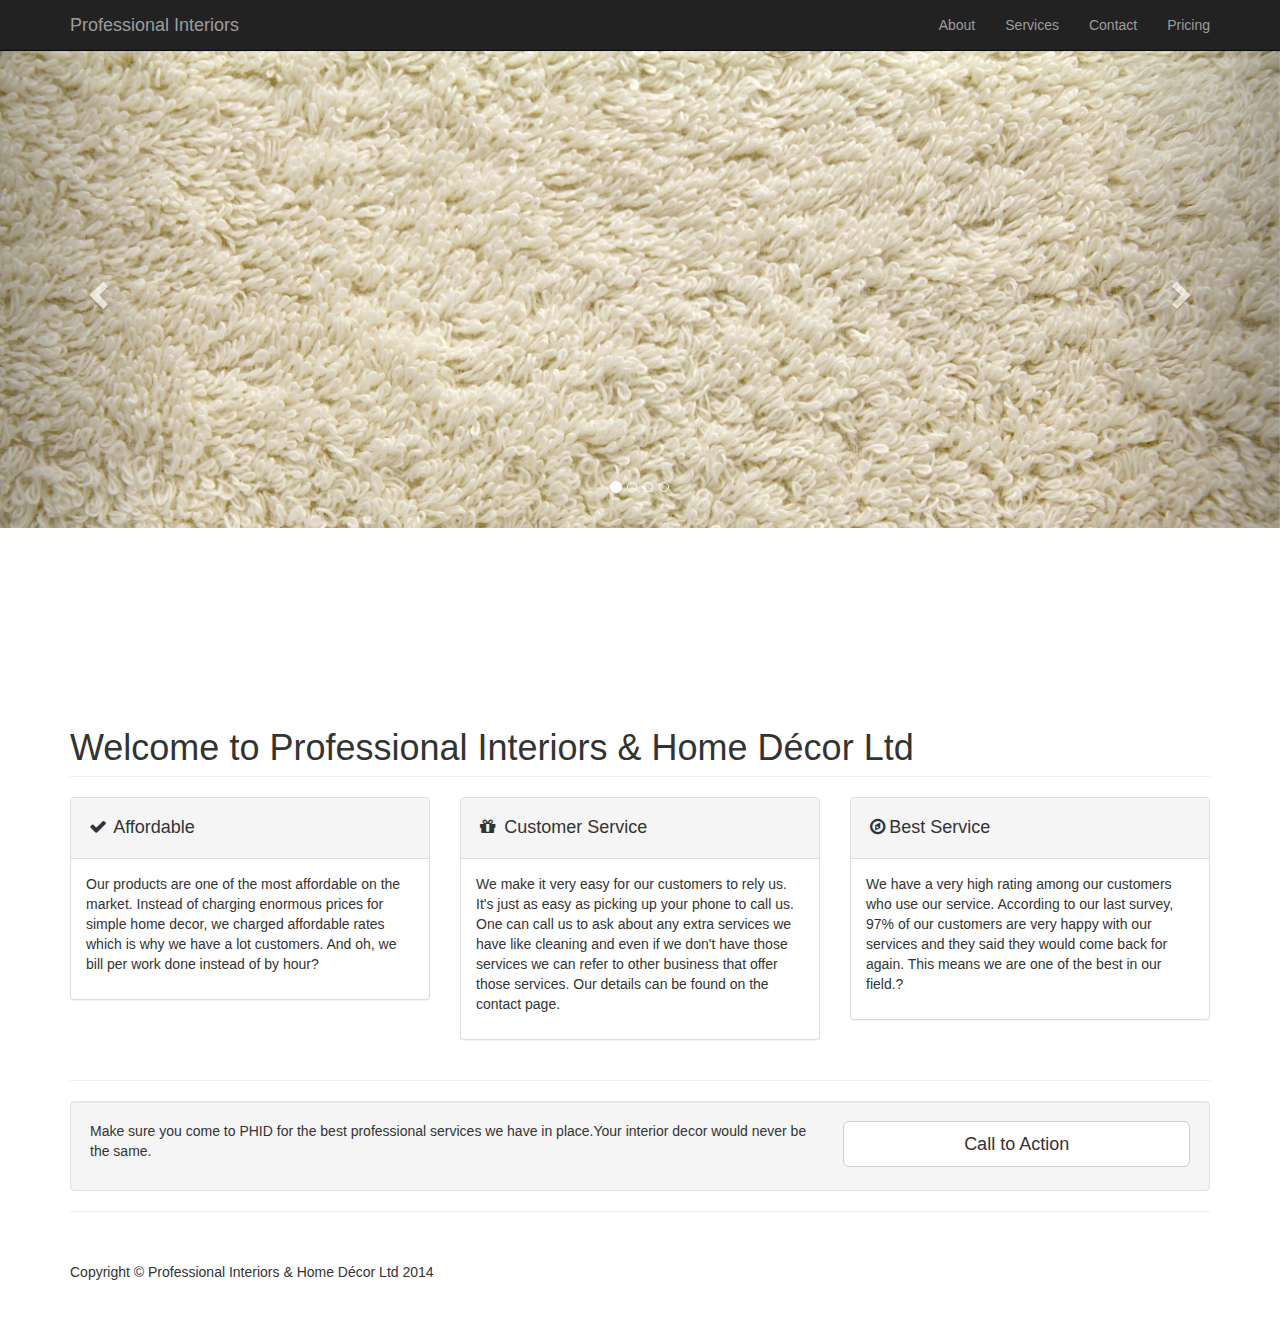
<file: index.html>
<!DOCTYPE html>
<html lang="en">

<head>

    <meta charset="utf-8">
    <meta http-equiv="X-UA-Compatible" content="IE=edge">
    <meta name="viewport" content="width=device-width, initial-scale=1">
    <meta name="description" content="">
    <meta name="author" content="">

    <title>Professional Interiors & Home Décor Ltd</title>

    <!-- Bootstrap Core CSS -->
    <link href="css/bootstrap.css" rel="stylesheet">

    <!-- Custom CSS -->
    <link href="css/modern-business.css" rel="stylesheet">

    <!-- Custom Fonts -->
    <link href="font-awesome/css/font-awesome.min.css" rel="stylesheet" type="text/css">


</head>

<body>

    <!-- Navigation -->
    <nav class="navbar navbar-inverse navbar-fixed-top" role="navigation">
        <div class="container">
            <!-- Brand and toggle get grouped for better mobile display -->
            <div class="navbar-header">
                <button type="button" class="navbar-toggle" data-toggle="collapse" data-target="#bs-example-navbar-collapse-1">
                    <span class="sr-only">Toggle navigation</span>
                    <span class="icon-bar"></span>
                    <span class="icon-bar"></span>
                    <span class="icon-bar"></span>
                </button>
                <a class="navbar-brand" href="index.html">Professional Interiors</a>
            </div>
            <!-- Collect the nav links, forms, and other content for toggling -->
            <div class="collapse navbar-collapse" id="bs-example-navbar-collapse-1">
                <ul class="nav navbar-nav navbar-right">
                    <li>
                        <a href="about.html">About</a>
                    </li>
                    <li>
                        <a href="services.html">Services</a>
                    </li>
                    <li>
                        <a href="contact.html">Contact</a>
                    </li>
                    <li>
                        <a href="pricing.html">Pricing</a>
                    </li>
                </ul>
            </div>
            <!-- /.navbar-collapse -->
        </div>
        <!-- /.container -->
    </nav>

    <!-- Header Carousel -->
    <header id="myCarousel" class="carousel slide">
        <!-- Indicators -->
       <div id="myCarousel" class="carousel slide" data-ride="carousel">
  <!-- Indicators -->
          <ol class="carousel-indicators">
            <li data-target="#myCarousel" data-slide-to="0" class="active"></li>
            <li data-target="#myCarousel" data-slide-to="1"></li>
            <li data-target="#myCarousel" data-slide-to="2"></li>
            <li data-target="#myCarousel" data-slide-to="3"></li>
          </ol>

          <!-- Wrapper for slides -->
          <div class="carousel-inner" role="listbox">
            <div class="item active">
              <img src="img/products/carpet.jpg" alt="Chania">
            </div>

            <div class="item">
              <img src="img/products/tiles.jpg" alt="Chania">
            </div>

            <div class="item">
              <img src="img/products/vynl.jpg" alt="Flower">
            </div>

          </div>

          <!-- Left and right controls -->
          <a class="left carousel-control" href="#myCarousel" role="button" data-slide="prev">
            <span class="glyphicon glyphicon-chevron-left" aria-hidden="true"></span>
            <span class="sr-only">Previous</span>
          </a>
          <a class="right carousel-control" href="#myCarousel" role="button" data-slide="next">
            <span class="glyphicon glyphicon-chevron-right" aria-hidden="true"></span>
            <span class="sr-only">Next</span>
          </a>
        </div>
    </header>

    <!-- Page Content -->
    <div class="container">

        <!-- Marketing Icons Section -->
        <div class="row">
            <div class="col-lg-12">
                <h1 class="page-header">
                    Welcome to Professional Interiors & Home Décor Ltd
                </h1>
            </div>
            <div class="col-md-4">
                <div class="panel panel-default">
                    <div class="panel-heading">
                        <h4><i class="fa fa-fw fa-check"></i> Affordable</h4>
                    </div>
                    <div class="panel-body">
                        <p>Our products are one of the most affordable on the market. Instead of charging enormous prices for simple home decor, we charged affordable rates which is why we have a lot customers. And oh, we bill per work done instead of by hour?</p>
                    </div>
                </div>
            </div>
            <div class="col-md-4">
                <div class="panel panel-default">
                    <div class="panel-heading">
                        <h4><i class="fa fa-fw fa-gift"></i> Customer Service</h4>
                    </div>
                    <div class="panel-body">
                        <p>We make it very easy for our customers to rely us. It's just as easy as picking up your phone to call us. One can call us to ask about any extra services we have like cleaning and even if we don't have those services we can refer to other business that offer those services. Our details can be found on the contact page. </p>
                    </div>
                </div>
            </div>
            <div class="col-md-4">
                <div class="panel panel-default">
                    <div class="panel-heading">
                        <h4><i class="fa fa-fw fa-compass"></i>Best Service</h4>
                    </div>
                    <div class="panel-body">
                        <p>We have a very high rating among our customers who use our service. According to our last survey, 97% of our customers are very happy with our services and they said they would come back for again. This means we are one of the best in our field.?</p>
                    </div>
                </div>
            </div>
        </div>
        <!-- /.row -->
        <hr>

        <!-- Call to Action Section -->
        <div class="well">
            <div class="row">
                <div class="col-md-8">
                    <p>Make sure you come to PHID for the best professional services we have in place.Your interior  decor would never be the same.</p>
                </div>
                <div class="col-md-4">
                    <a class="btn btn-lg btn-default btn-block" href="#">Call to Action</a>
                </div>
            </div>
        </div>

        <hr>

        <!-- Footer -->
        <footer>
            <div class="row">
                <div class="col-lg-12">
                    <p>Copyright &copy; Professional Interiors & Home Décor Ltd 2014</p>
                </div>
            </div>
        </footer>

    </div>
    <!-- /.container -->

    <!-- jQuery -->
    <script src="js/jquery.js"></script>

    <!-- Bootstrap Core JavaScript -->
    <script src="js/bootstrap.min.js"></script>

    <!-- Script to Activate the Carousel -->
    <script>
    $('.carousel').carousel({
        interval: 5000 //changes the speed
    })
    </script>

</body>

</html>
</file>
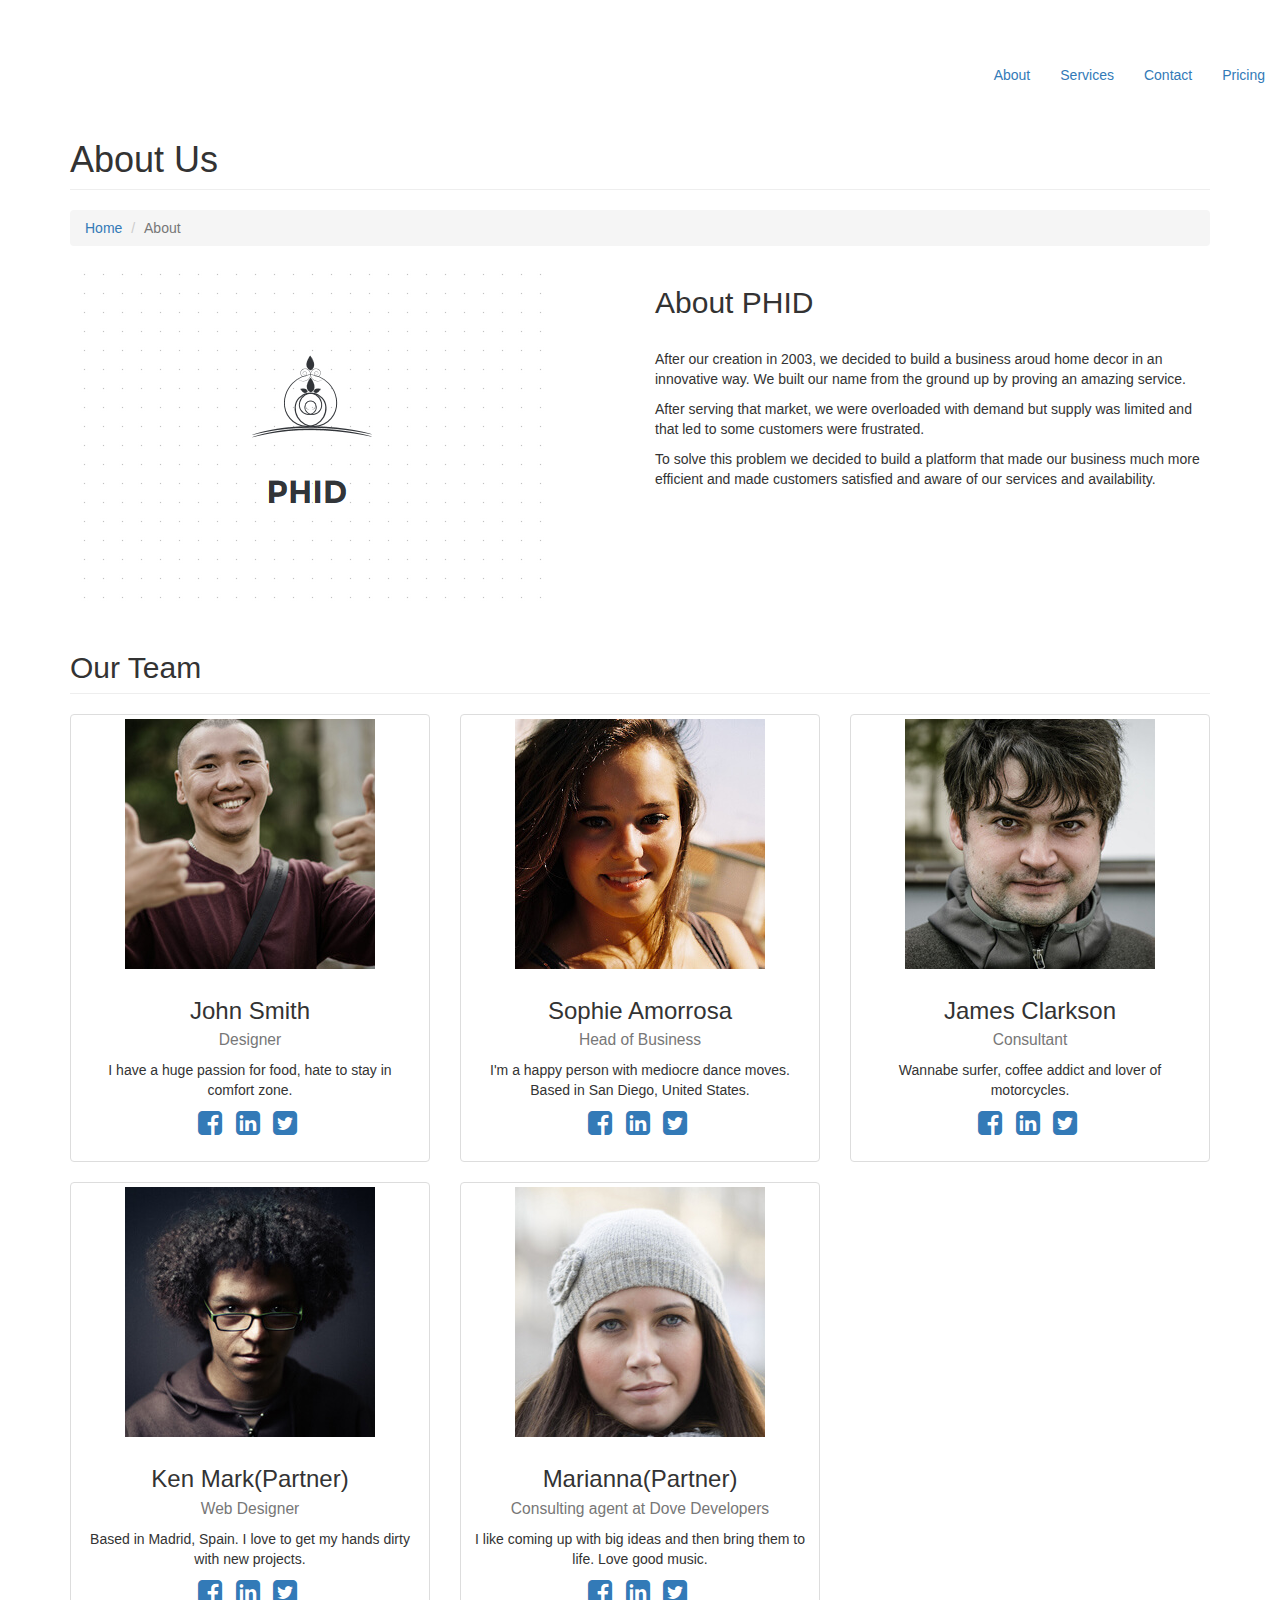
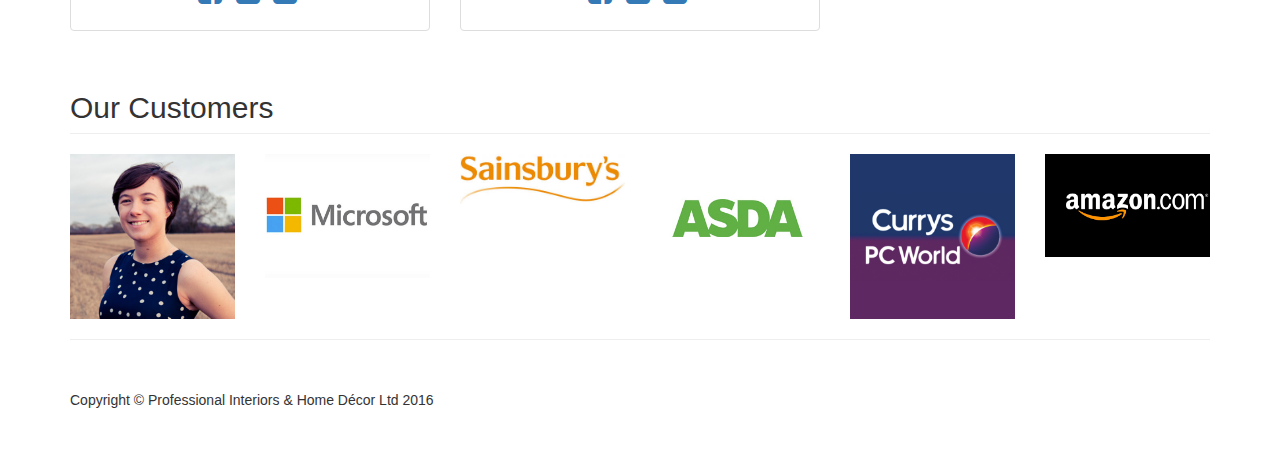
<file: about.html>
<!DOCTYPE html>
<html lang="en">

<head>

    <meta charset="utf-8">
    <meta http-equiv="X-UA-Compatible" content="IE=edge">
    <meta name="viewport" content="width=device-width, initial-scale=1">
    <meta name="description" content="">
    <meta name="author" content="">

    <title>Professional Interiors & Home Décor Ltd</title>

    <!-- Bootstrap Core CSS -->
    <link href="css/bootstrap.min.css" rel="stylesheet">

    <!-- Custom CSS -->
    <link href="css/modern-business.css" rel="stylesheet">

    <!-- Custom Fonts -->
    <link href="font-awesome/css/font-awesome.min.css" rel="stylesheet" type="text/css">

</head>

<body>

    <!-- Navigation -->
   <div class="collapse navbar-collapse" id="bs-example-navbar-collapse-1">
        <ul class="nav navbar-nav navbar-right">
            <li>
                <a href="about.html">About</a>
            </li>
            <li>
                <a href="services.html">Services</a>
            </li>
            <li>
                <a href="contact.html">Contact</a>
            </li>
            <li>
                <a href="pricing.html">Pricing</a>
            </li>
        </ul>
    </div>

    <!-- Page Content -->
    <div class="container">

        <!-- Page Heading/Breadcrumbs -->
        <div class="row">
            <div class="col-lg-12">
                <h1 class="page-header">About Us
                
                </h1>
                <ol class="breadcrumb">
                    <li><a href="index.html">Home</a>
                    </li>
                    <li class="active">About</li>
                </ol>
            </div>
        </div>
        <!-- /.row -->

        <!-- Intro Content -->
        <div class="row">
            <div class="col-md-6">
                <img class="img-responsive" src="img/PHID.PNG" alt="">
            </div>
            <div class="col-md-6">
                <h2>About PHID</h2>
                <br>
                <p>After our creation in 2003, we decided to build a business aroud home decor in an innovative way. We built our name from the ground up by proving an amazing service. </p>
                <p>After serving that market, we were overloaded with demand but supply was limited and that led to some customers were frustrated.</p>
                <p>To solve this problem we decided to build a platform that made our business much more efficient and made customers satisfied and aware of our services and availability.</p>
            </div>
        </div>
        <!-- /.row -->

        <!-- Team Members -->
        <div class="row">
            <div class="col-lg-12">
                <h2 class="page-header">Our Team</h2>
            </div>
            <div class="col-md-4 text-center">
                <div class="thumbnail">
                    <img class="img-responsive" src="img/mate.jpg" alt="">
                    <div class="caption">
                        <h3>John Smith<br>
                            <small>Designer</small>
                        </h3>
                        <p>I have a huge passion for food, hate to stay in comfort zone.</p>
                        <ul class="list-inline">
                            <li><a href="#"><i class="fa fa-2x fa-facebook-square"></i></a>
                            </li>
                            <li><a href="#"><i class="fa fa-2x fa-linkedin-square"></i></a>
                            </li>
                            <li><a href="#"><i class="fa fa-2x fa-twitter-square"></i></a>
                            </li>
                        </ul>
                    </div>
                </div>
            </div>
            <div class="col-md-4 text-center">
                <div class="thumbnail">
                    <img class="img-responsive" src="img/sofie.jpg" alt="">
                    <div class="caption">
                        <h3>Sophie Amorrosa<br>
                            <small>Head of Business</small>
                        </h3>
                        <p>I'm a happy person with mediocre dance moves. Based in San Diego, United States.</p>
                        <ul class="list-inline">
                            <li><a href="#"><i class="fa fa-2x fa-facebook-square"></i></a>
                            </li>
                            <li><a href="#"><i class="fa fa-2x fa-linkedin-square"></i></a>
                            </li>
                            <li><a href="#"><i class="fa fa-2x fa-twitter-square"></i></a>
                            </li>
                        </ul>
                    </div>
                </div>
            </div>
            <div class="col-md-4 text-center">
                <div class="thumbnail">
                    <img class="img-responsive" src="img/james.jpg" alt="">
                    <div class="caption">
                        <h3>James Clarkson<br>
                            <small>Consultant</small>
                        </h3>
                        <p>Wannabe surfer, coffee addict and lover of motorcycles.</p>
                        <ul class="list-inline">
                            <li><a href="#"><i class="fa fa-2x fa-facebook-square"></i></a>
                            </li>
                            <li><a href="#"><i class="fa fa-2x fa-linkedin-square"></i></a>
                            </li>
                            <li><a href="#"><i class="fa fa-2x fa-twitter-square"></i></a>
                            </li>
                        </ul>
                    </div>
                </div>
            </div>
            <div class="col-md-4 text-center">
                <div class="thumbnail">
                    <img class="img-responsive" src="img/nick.jpg" alt="">
                    <div class="caption">
                        <h3>Ken Mark(Partner)<br>
                            <small>Web Designer</small>
                        </h3>
                        <p>Based in Madrid, Spain. I love to get my hands dirty with new projects.</p>
                        <ul class="list-inline">
                            <li><a href="#"><i class="fa fa-2x fa-facebook-square"></i></a>
                            </li>
                            <li><a href="#"><i class="fa fa-2x fa-linkedin-square"></i></a>
                            </li>
                            <li><a href="#"><i class="fa fa-2x fa-twitter-square"></i></a>
                            </li>
                        </ul>
                    </div>
                </div>
            </div>
            <div class="col-md-4 text-center">
                <div class="thumbnail">
                    <img class="img-responsive" src="img/eli.jpg" alt="">
                    <div class="caption">
                        <h3>Marianna(Partner)<br>
                            <small>Consulting agent at Dove Developers</small>
                        </h3>
                        <p>I like coming up with big ideas and then bring them to life. Love good music.</p>
                        <ul class="list-inline">
                            <li><a href="#"><i class="fa fa-2x fa-facebook-square"></i></a>
                            </li>
                            <li><a href="#"><i class="fa fa-2x fa-linkedin-square"></i></a>
                            </li>
                            <li><a href="#"><i class="fa fa-2x fa-twitter-square"></i></a>
                            </li>
                        </ul>
                    </div>
                </div>
            </div>
        </div>
        <!-- /.row -->

        <!-- Our Customers -->
        <div class="row">
            <div class="col-lg-12">
                <h2 class="page-header">Our Customers</h2>
            </div>
            <div class="col-md-2 col-sm-4 col-xs-6">
                <img class="img-responsive customer-img" src="img/brands/diani clark.jpg" alt="">
            </div>
            <div class="col-md-2 col-sm-4 col-xs-6">
                <img class="img-responsive customer-img" src="img/brands/microsoft.jpg" alt="">
            </div>
            <div class="col-md-2 col-sm-4 col-xs-6">
                <img class="img-responsive customer-img" src="img/brands/sains.jpg" alt="">
            </div>
            <div class="col-md-2 col-sm-4 col-xs-6">
                <img class="img-responsive customer-img" src="img/brands/asda.jpg" alt="">
            </div>
            <div class="col-md-2 col-sm-4 col-xs-6">
                <img class="img-responsive customer-img" src="img/brands/currys.jpg" alt="">
            </div>
            <div class="col-md-2 col-sm-4 col-xs-6">
                <img class="img-responsive customer-img" src="img/brands/amazon.png" alt="">
            </div>
        </div>
        <!-- /.row -->

        <hr>

        <!-- Footer -->
        <footer>
            <div class="row">
                <div class="col-lg-12">
                    <p>Copyright &copy; Professional Interiors & Home Décor Ltd 2016</p>
                </div>
            </div>
        </footer>

    </div>
    <!-- /.container -->

    <!-- jQuery -->
    <script src="js/jquery.js"></script>

    <!-- Bootstrap Core JavaScript -->
    <script src="js/bootstrap.min.js"></script>

</body>

</html>
</file>
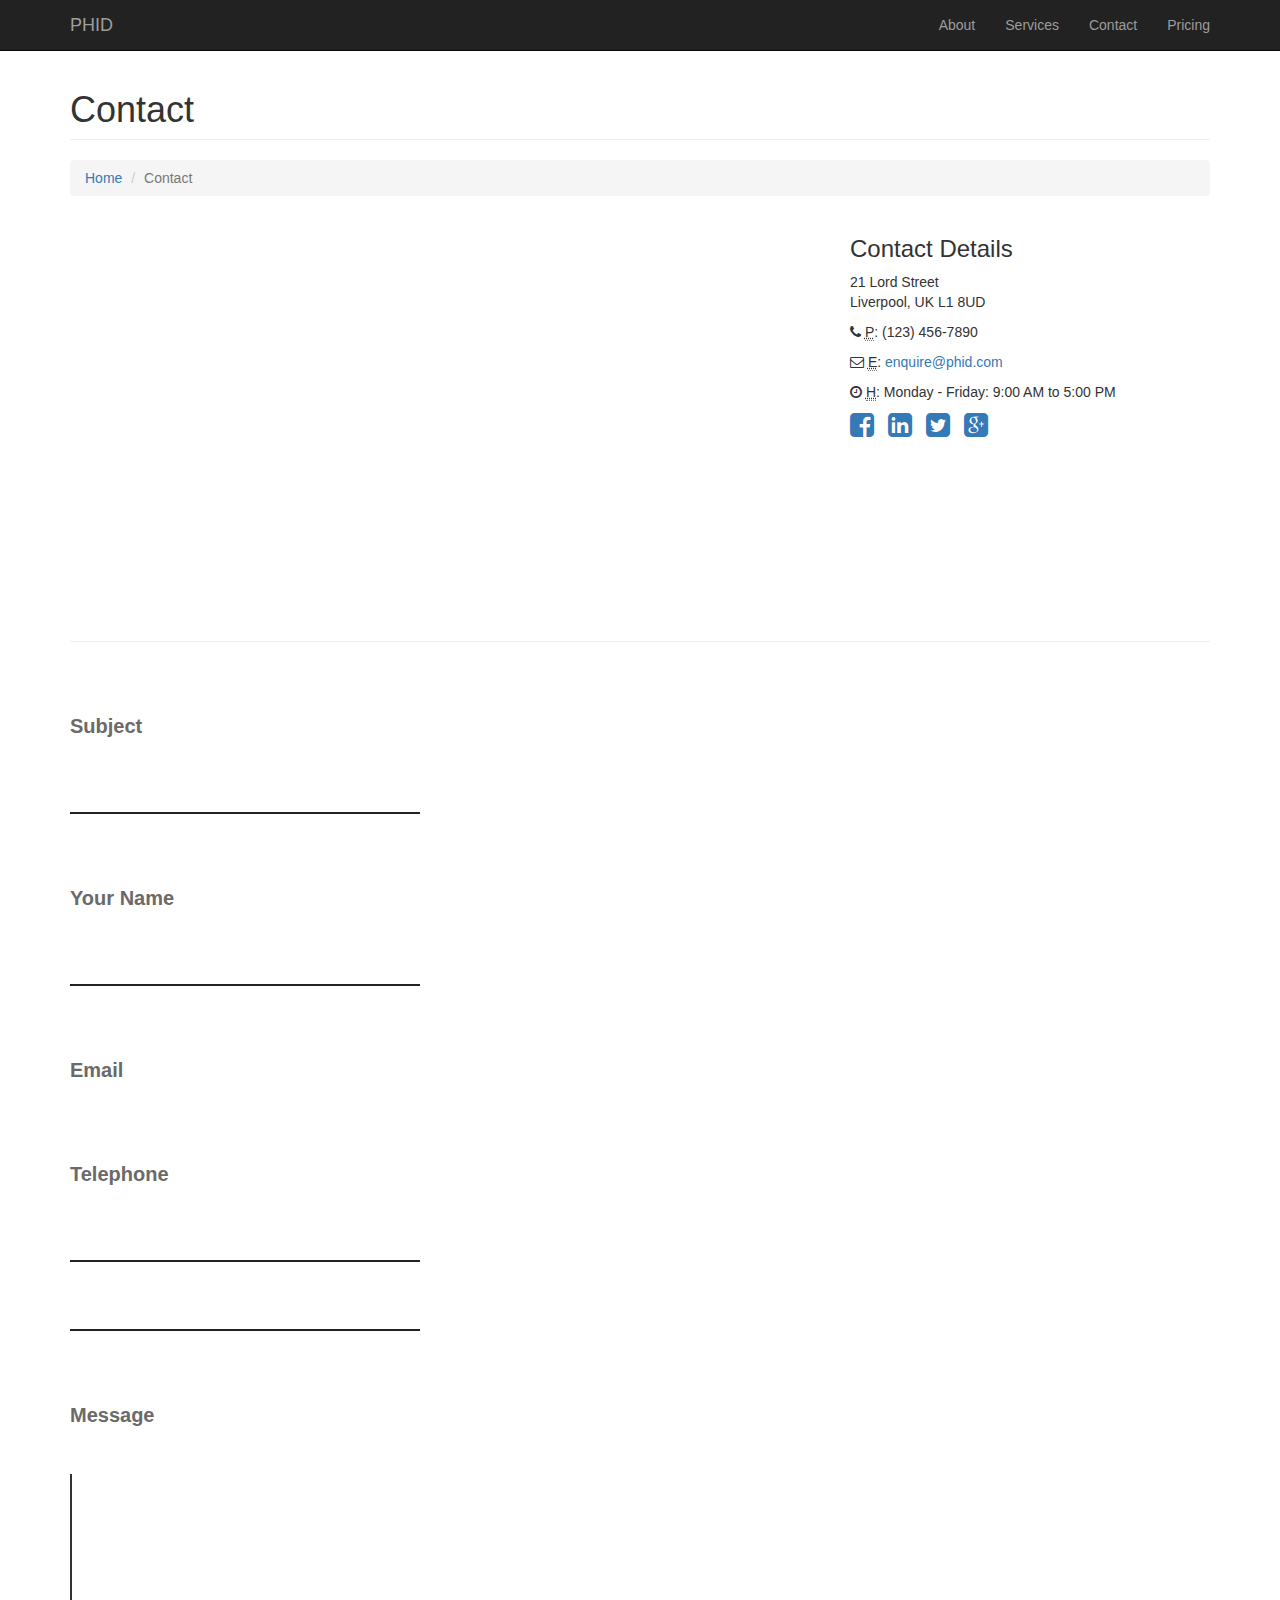
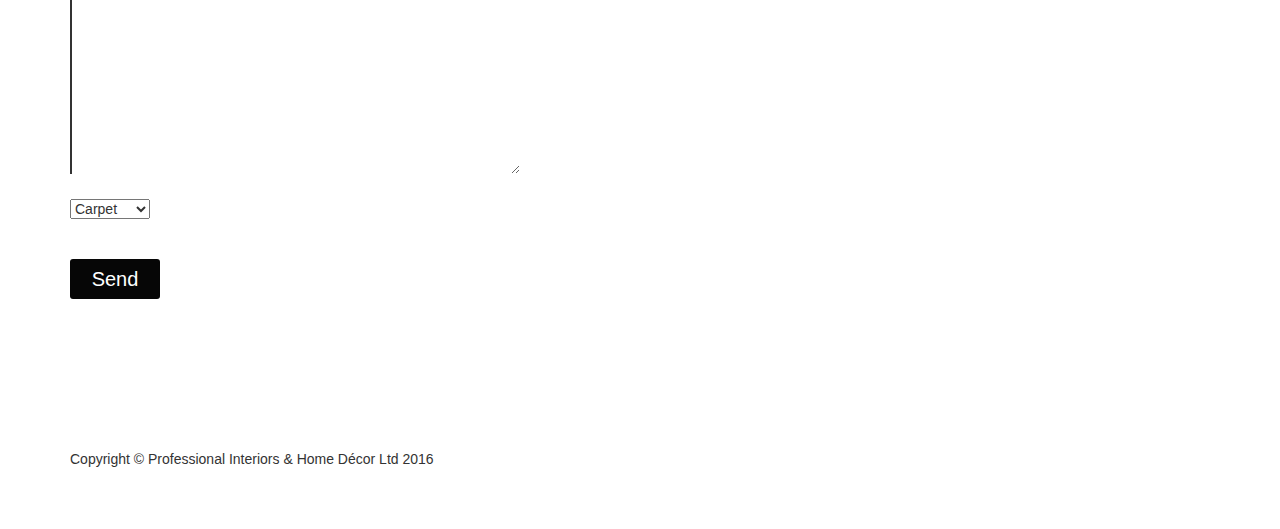
<file: contact.html>
<!DOCTYPE html>
<html lang="en">

<head>

    <meta charset="utf-8">
    <meta http-equiv="X-UA-Compatible" content="IE=edge">
    <meta name="viewport" content="width=device-width, initial-scale=1">
    <meta name="description" content="">
    <meta name="author" content="">

    <title>Professional Interiors & Home Décor Ltd</title>

    <!-- Bootstrap Core CSS -->
    <link href="css/bootstrap.min.css" rel="stylesheet">

    <!-- Custom CSS -->
    <link href="css/modern-business.css" rel="stylesheet">

    <!-- Custom Fonts -->
    <link href="font-awesome/css/font-awesome.min.css" rel="stylesheet" type="text/css">

</head>

<body>

    <!-- Navigation -->
    <nav class="navbar navbar-inverse navbar-fixed-top" role="navigation">
        <div class="container">
            <!-- Brand and toggle get grouped for better mobile display -->
            <div class="navbar-header">
                <button type="button" class="navbar-toggle" data-toggle="collapse" data-target="#bs-example-navbar-collapse-1">
                    <span class="sr-only">Toggle navigation</span>
                    <span class="icon-bar"></span>
                    <span class="icon-bar"></span>
                    <span class="icon-bar"></span>
                </button>
                <a class="navbar-brand" href="index.html">PHID</a>
            </div>
            <!-- Collect the nav links, forms, and other content for toggling -->
           <div class="collapse navbar-collapse" id="bs-example-navbar-collapse-1">
                <ul class="nav navbar-nav navbar-right">
                    <li>
                        <a href="about.html">About</a>
                    </li>
                    <li>
                        <a href="services.html">Services</a>
                    </li>
                    <li>
                        <a href="contact.html">Contact</a>
                    </li>
                    <li>
                        <a href="pricing.html">Pricing</a>
                    </li>
                </ul>
            </div>
            <!-- /.navbar-collapse -->
        </div>
        <!-- /.container -->
    </nav>

    <!-- Page Content -->
    <div class="container">

        <!-- Page Heading/Breadcrumbs -->
        <div class="row">
            <div class="col-lg-12">
                <h1 class="page-header">Contact
                </h1>
                <ol class="breadcrumb">
                    <li><a href="index.html">Home</a>
                    </li>
                    <li class="active">Contact</li>
                </ol>
            </div>
        </div>
        <!-- /.row -->

        <!-- Content Row -->
        <div class="row">
            <!-- Map Column -->
            <div class="col-md-8">
                <!-- Embedded Google Map -->
                <iframe width="100%" height="400px" frameborder="0" scrolling="no" marginheight="0" marginwidth="0" src="http://maps.google.com/maps?hl=en&amp;ie=UTF8&amp;ll=37.0625,-95.677068&amp;spn=56.506174,79.013672&amp;t=m&amp;z=4&amp;output=embed"></iframe>
            </div>
            <!-- Contact Details Column -->
            <div class="col-md-4">
                <h3>Contact Details</h3>
                <p>
                    21 Lord Street<br>Liverpool, UK L1 8UD<br>
                </p>
                <p><i class="fa fa-phone"></i> 
                    <abbr title="Phone">P</abbr>: (123) 456-7890</p>
                <p><i class="fa fa-envelope-o"></i> 
                    <abbr title="Email">E</abbr>: <a href="mailto:name@example.com">enquire@phid.com</a>
                </p>
                <p><i class="fa fa-clock-o"></i> 
                    <abbr title="Hours">H</abbr>: Monday - Friday: 9:00 AM to 5:00 PM</p>
                <ul class="list-unstyled list-inline list-social-icons">
                    <li>
                        <a href="#"><i class="fa fa-facebook-square fa-2x"></i></a>
                    </li>
                    <li>
                        <a href="#"><i class="fa fa-linkedin-square fa-2x"></i></a>
                    </li>
                    <li>
                        <a href="#"><i class="fa fa-twitter-square fa-2x"></i></a>
                    </li>
                    <li>
                        <a href="#"><i class="fa fa-google-plus-square fa-2x"></i></a>
                    </li>
                </ul>
            </div>
        </div>
        <!-- /.row -->


        <hr>
        <div class="contactform">
            <form action="http://formspree.io/markcoffiekenneth@gmail.com" method="POST" class="form" >
                <label for="">Subject</label> <br>
                <input type="text" name="subject"> <br> <br>
                <label for="">Your Name</label> <br>
                <input type="text" name="name"> <br> <br>
                <label for="">Email</label><br>
                <label for="">Telephone</label> <br>
                <input type="tel" name="tel"> <br> <br>
                <input type="email" name="_replyto"> <br> <br>  
                <label for="message">Message</label> <br> <br>
                <textarea name="message" id="" cols="40" rows="12"></textarea> <br><br>

                <select name="options">
                    <option value="carpet">Carpet</option>
                    <option value="vinyl">Vinyl</option>
                    <option value="tiles">Tiles</option>
                    <option value="laminate">Laminate</option>
                </select> <br><br>
                    <input type="text" name="_gotcha" style="display:none" />
                    <input type="submit" class="btn" value="Send">
            </form>
        </div>
        <!-- Footer -->
        <footer>
            <div class="row">
                <div class="col-lg-12">
                    <p>Copyright &copy; Professional Interiors & Home Décor Ltd 2016</p>
                </div>
            </div>
        </footer>

    </div>
    <!-- /.container -->

    <!-- jQuery -->
    <script src="js/jquery.js"></script>

    <!-- Bootstrap Core JavaScript -->
    <script src="js/bootstrap.min.js"></script>

    <!-- Contact Form JavaScript -->
    <!-- Do not edit these files! In order to set the email address and subject line for the contact form go to the bin/contact_me.php file. -->
    <script src="js/jqBootstrapValidation.js"></script>
    <script src="js/contact_me.js"></script>

</body>

</html>
</file>
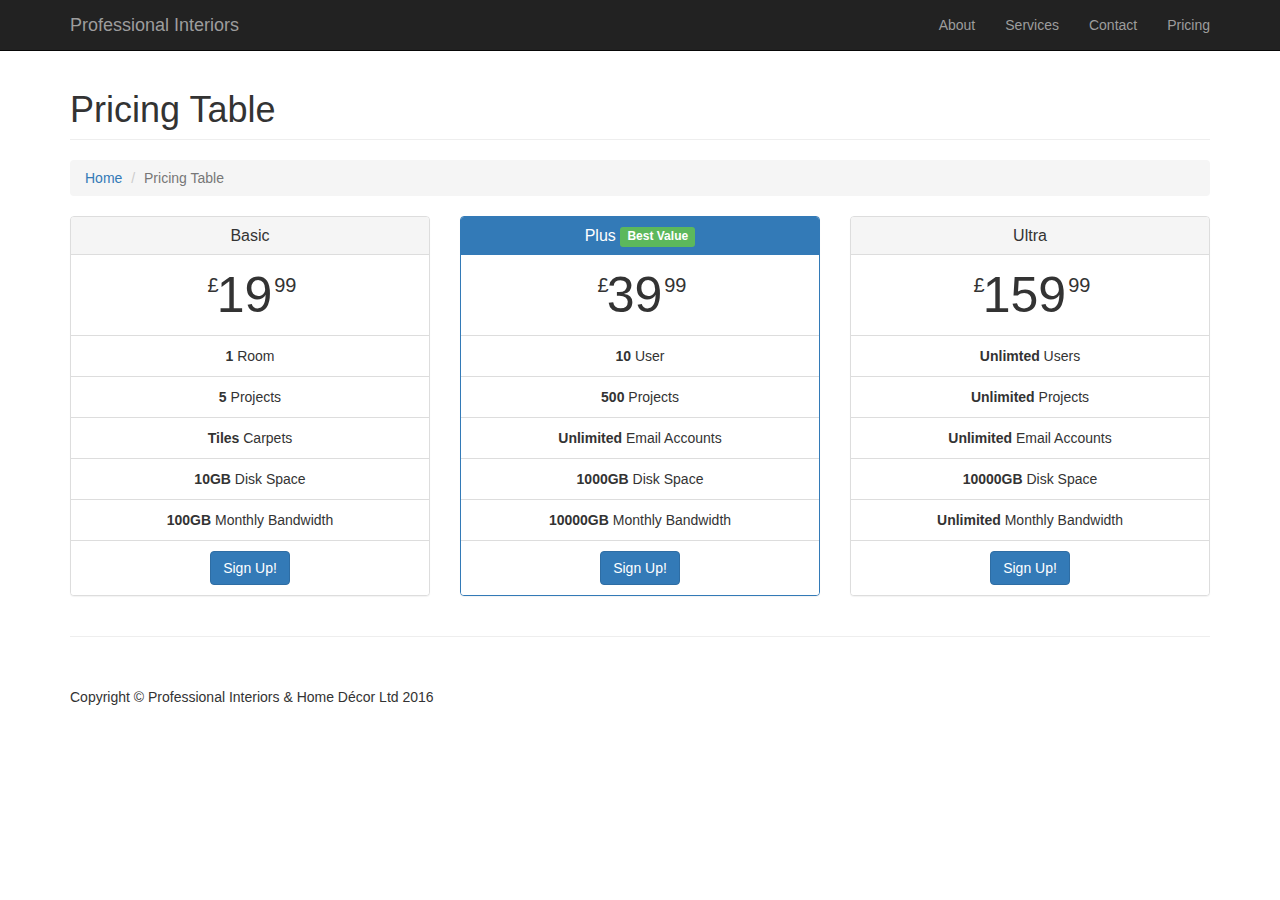
<file: pricing.html>
<!DOCTYPE html>
<html lang="en">

<head>

    <meta charset="utf-8">
    <meta http-equiv="X-UA-Compatible" content="IE=edge">
    <meta name="viewport" content="width=device-width, initial-scale=1">
    <meta name="description" content="">
    <meta name="author" content="">

    <title>Professional Interiors & Home Décor Ltd</title>

    <!-- Bootstrap Core CSS -->
    <link href="css/bootstrap.min.css" rel="stylesheet">

    <link href="css/modern-business.css" rel="stylesheet">

    <!-- Custom Fonts -->
    <link href="font-awesome/css/font-awesome.min.css" rel="stylesheet" type="text/css">

 
</head>

<body>

    <!-- Navigation -->
    <nav class="navbar navbar-inverse navbar-fixed-top" role="navigation">
        <div class="container">
            <!-- Brand and toggle get grouped for better mobile display -->
            <div class="navbar-header">
                <button type="button" class="navbar-toggle" data-toggle="collapse" data-target="#bs-example-navbar-collapse-1">
                    <span class="sr-only">Toggle navigation</span>
                    <span class="icon-bar"></span>
                    <span class="icon-bar"></span>
                    <span class="icon-bar"></span>
                </button>
                <a class="navbar-brand" href="index.html">Professional Interiors</a>
            </div>
            <!-- Collect the nav links, forms, and other content for toggling -->
            <div class="collapse navbar-collapse" id="bs-example-navbar-collapse-1">
                <ul class="nav navbar-nav navbar-right">
                    <li>
                        <a href="about.html">About</a>
                    </li>
                    <li>
                        <a href="services.html">Services</a>
                    </li>
                    <li>
                        <a href="contact.html">Contact</a>
                    </li>
                    <li>
                        <a href="pricing.html">Pricing</a>
                    </li>
                </ul>
            </div>
            <!-- /.navbar-collapse -->
        </div>
        <!-- /.container -->
    </nav>

    <!-- Page Content -->
    <div class="container">

        <!-- Page Heading/Breadcrumbs -->
        <div class="row">
            <div class="col-lg-12">
                <h1 class="page-header">Pricing Table
                </h1>
                <ol class="breadcrumb">
                    <li><a href="index.html">Home</a>
                    </li>
                    <li class="active">Pricing Table</li>
                </ol>
            </div>
        </div>
        <!-- /.row -->

        <!-- Content Row -->
        <div class="row">
            <div class="col-md-4">
                <div class="panel panel-default text-center">
                    <div class="panel-heading">
                        <h3 class="panel-title">Basic</h3>
                    </div>
                    <div class="panel-body">
                        <span class="price"><sup>£</sup>19<sup>99</sup></span>
                    </div>
                    <ul class="list-group">
                        <li class="list-group-item"><strong>1</strong> Room</li>
                        <li class="list-group-item"><strong>5</strong> Projects</li>
                        <li class="list-group-item"><strong>Tiles</strong> Carpets</li>
                        <li class="list-group-item"><strong>10GB</strong> Disk Space</li>
                        <li class="list-group-item"><strong>100GB</strong> Monthly Bandwidth</li>
                        <li class="list-group-item"><a href="#" class="btn btn-primary">Sign Up!</a>
                        </li>
                    </ul>
                </div>
            </div>
            <div class="col-md-4">
                <div class="panel panel-primary text-center">
                    <div class="panel-heading">
                        <h3 class="panel-title">Plus <span class="label label-success">Best Value</span></h3>
                    </div>
                    <div class="panel-body">
                        <span class="price"><sup>£</sup>39<sup>99</sup></span>
                    </div>
                    <ul class="list-group">
                        <li class="list-group-item"><strong>10</strong> User</li>
                        <li class="list-group-item"><strong>500</strong> Projects</li>
                        <li class="list-group-item"><strong>Unlimited</strong> Email Accounts</li>
                        <li class="list-group-item"><strong>1000GB</strong> Disk Space</li>
                        <li class="list-group-item"><strong>10000GB</strong> Monthly Bandwidth</li>
                        <li class="list-group-item"><a href="#" class="btn btn-primary">Sign Up!</a>
                        </li>
                    </ul>
                </div>
            </div>
            <div class="col-md-4">
                <div class="panel panel-default text-center">
                    <div class="panel-heading">
                        <h3 class="panel-title">Ultra</h3>
                    </div>
                    <div class="panel-body">
                        <span class="price"><sup>£</sup>159<sup>99</sup></span>
                    </div>
                    <ul class="list-group">
                        <li class="list-group-item"><strong>Unlimted</strong> Users</li>
                        <li class="list-group-item"><strong>Unlimited</strong> Projects</li>
                        <li class="list-group-item"><strong>Unlimited</strong> Email Accounts</li>
                        <li class="list-group-item"><strong>10000GB</strong> Disk Space</li>
                        <li class="list-group-item"><strong>Unlimited</strong> Monthly Bandwidth</li>
                        <li class="list-group-item"><a href="#" class="btn btn-primary">Sign Up!</a>
                        </li>
                    </ul>
                </div>
            </div>
        </div>
        <!-- /.row -->

        <hr>

        <!-- Footer -->
        <footer>
            <div class="row">
                <div class="col-lg-12">
                    <p>Copyright &copy; Professional Interiors & Home Décor Ltd 2016</p>
                </div>
            </div>
        </footer>

    </div>
    <!-- /.container -->

    <!-- jQuery -->
    <script src="js/jquery.js"></script>

    <!-- Bootstrap Core JavaScript -->
    <script src="js/bootstrap.min.js"></script>

</body>

</html>
</file>
<file: css/modern-business.css>
/*!
 * Start Bootstrap - Modern Business HTML Template (http://startbootstrap.com)
 * Code licensed under the Apache License v2.0.
 * For details, see http://www.apache.org/licenses/LICENSE-2.0.
 */

/* Global Styles */

html,
body {
    height: 100%;
}

body {
    padding-top: 50px; /* Required padding for .navbar-fixed-top. Remove if using .navbar-static-top. Change if height of navigation changes. */
}

.img-portfolio {
    margin-bottom: 30px;
}

.img-hover:hover {
    opacity: 0.8;
}

/* Home Page Carousel */

header.myCarousel {
    height: 50%;
}

header.myCarousel .item,
header.carousel .item.active,
header.carousel .carousel-inner {
    height: 100%;
}

header.myCarousel .fill {
    width: 100%;
    height: 100%;
    background-position: center;
    background-size: cover;
}


/* Pricing Page Styles */

.price {
    display: block;
    font-size: 50px;
    line-height: 50px;
}

.price sup {
    top: -20px;
    left: 2px;
    font-size: 20px;
}

.period {
    display: block;
    font-style: italic;
}
form{
    margin: 70px auto;
    align-items:center;
    
    
}
label{
    font-size: 20px;
    font-family: 'Raleway',sans-serif;
    display: block;
    margin-top: 50px;
    text-align: inherit;
    color: #6A6A6A;
    padding-left: -150px
}

input{
    border:0px;
    border-bottom: 2px solid #222;
    padding-top: 20px;
    width: 350px;
    font-size: 18px;
    font-family: 'Raleway',sans-serif;
    font-weight: 300;
}
textarea{
    border-left:2px solid #333;
    width: 450px;
    height: 300px;
    border-bottom: 0;
    border-top: 0;
    border-right: 0;
    font-family: 'Raleway', sans-serif;
    padding:40;
    font-size: 18px;
}

.msg{
    margin:auto;
    text-align: center;
}

input[type="submit"]{
    color: white;
    background-color: #060606;
    margin: 20px auto 80px auto;
    width: 90px;
    height: 40px;
    padding: 1px 0px;
    cursor: pointer;
    border-radius: 3px;
    font-size: 20px;
    
}

input:focus, textarea:focus{
    outline: none;
    box-shadow: none;
}

input::selection{
    color:white;
    
}
/* Footer Styles */

footer {
    margin: 50px 0;
}

/* Responsive Styles */

@media(max-width:991px) {
    .customer-img,
    .img-related {
        margin-bottom: 30px;
    }
}

@media(max-width:767px) {
    .img-portfolio {
        margin-bottom: 15px;
    }

    header.carousel .carousel {
        height: 70%;
    }
}
</file>
